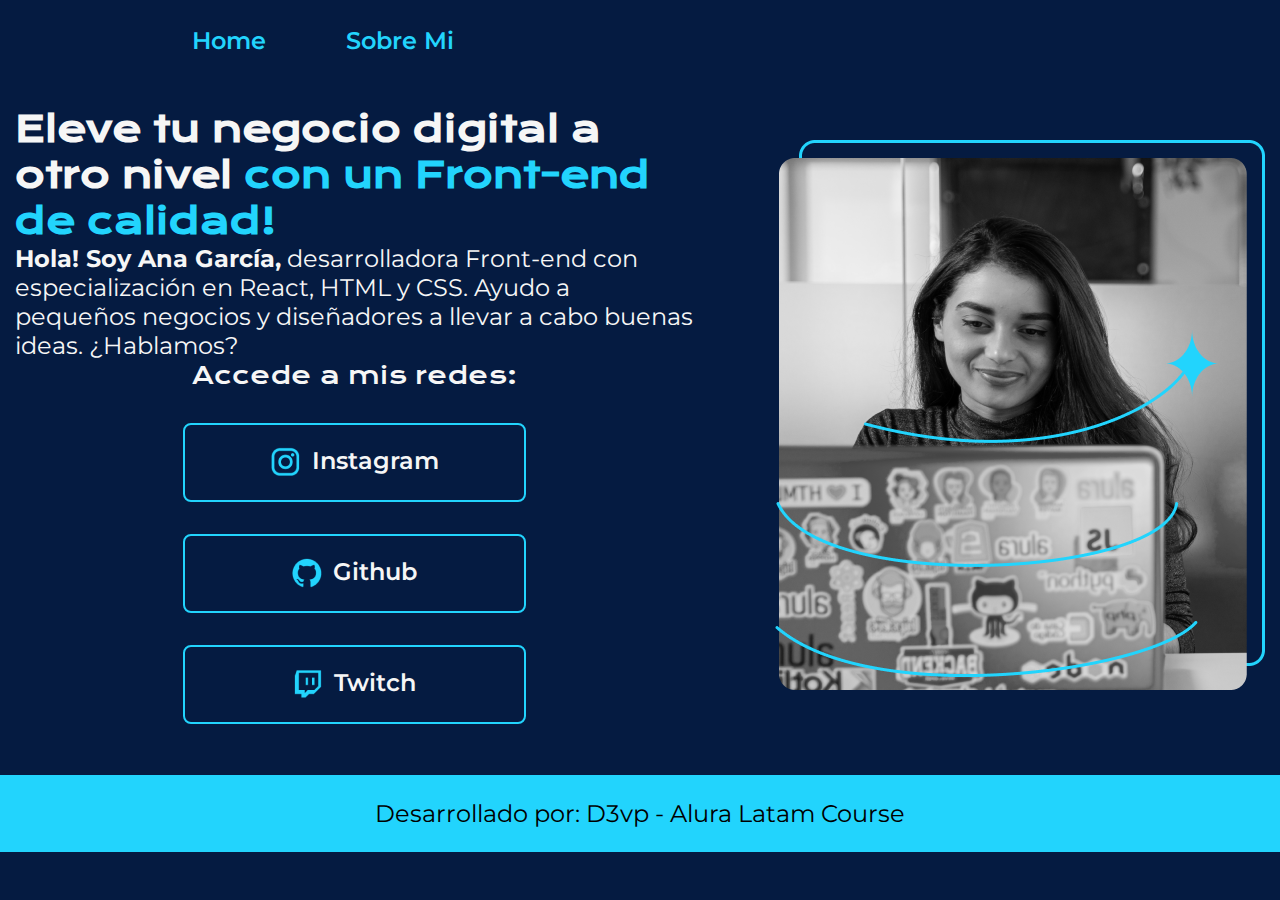
<file: index.html>
<!DOCTYPE html>
<html lang="es">

<head>
    <meta charset="UTF-8">
    <meta name="viewport" content="width=device-width, initial-scale=1.0">
    <title>PORTAFOLIO</title>
    <link rel="stylesheet" href="./styles/style.css">
</head>

<body>
    <header class="header">
        <nav class="header__menu">
            <a class="header__menu__link" href="index.html">Home</a>
            <a class="header__menu__link" href="about.html" target="_blank">Sobre Mi</a>
        </nav>
    </header>
    <main class="presentacion">
        <section class="presentacion__contenido">
            <h1 class="presentacion__contenido__titulo">Eleve tu negocio digital a otro nivel <strong
                    class="titulo-destaque">con un Front-end de
                    calidad!</strong>
            </h1>
            <P class="presentacion__contenido__texto">
                <strong>Hola! Soy Ana García,</strong> desarrolladora Front-end con especialización en React, HTML y
                CSS.
                Ayudo a pequeños
                negocios y diseñadores a llevar a cabo buenas ideas. ¿Hablamos?
            </P>
            <div class="presentacion__enlaces">
                <h2 class="presentacion__enlaces__subtitulos">Accede a mis redes:</h2>
                <a class="presentacion__enlaces__link" href="https://instagram.com" target="_blank">
                    <img src="./assets/instagram.png" alt="">
                    Instagram</a>
                <a class="presentacion__enlaces__link" href="https://github.com" target="_blank">
                    <img src="./assets/github.png" alt="">
                    Github</a>
                <a class="presentacion__enlaces__link" href="https://www.twitch.tv" target="_blank">
                    <img src="./assets/twitch.png" alt="">
                    Twitch</a>
            </div>
        </section>
        <img class="presentacion__imagen" src="./assets/Imagen.png" alt="Imagen ana garcia trabajando">
    </main>
    <footer class="footer">
        <p>Desarrollado por: D3vp - Alura Latam Course</p>
    </footer>

</body>

</html>
</file>
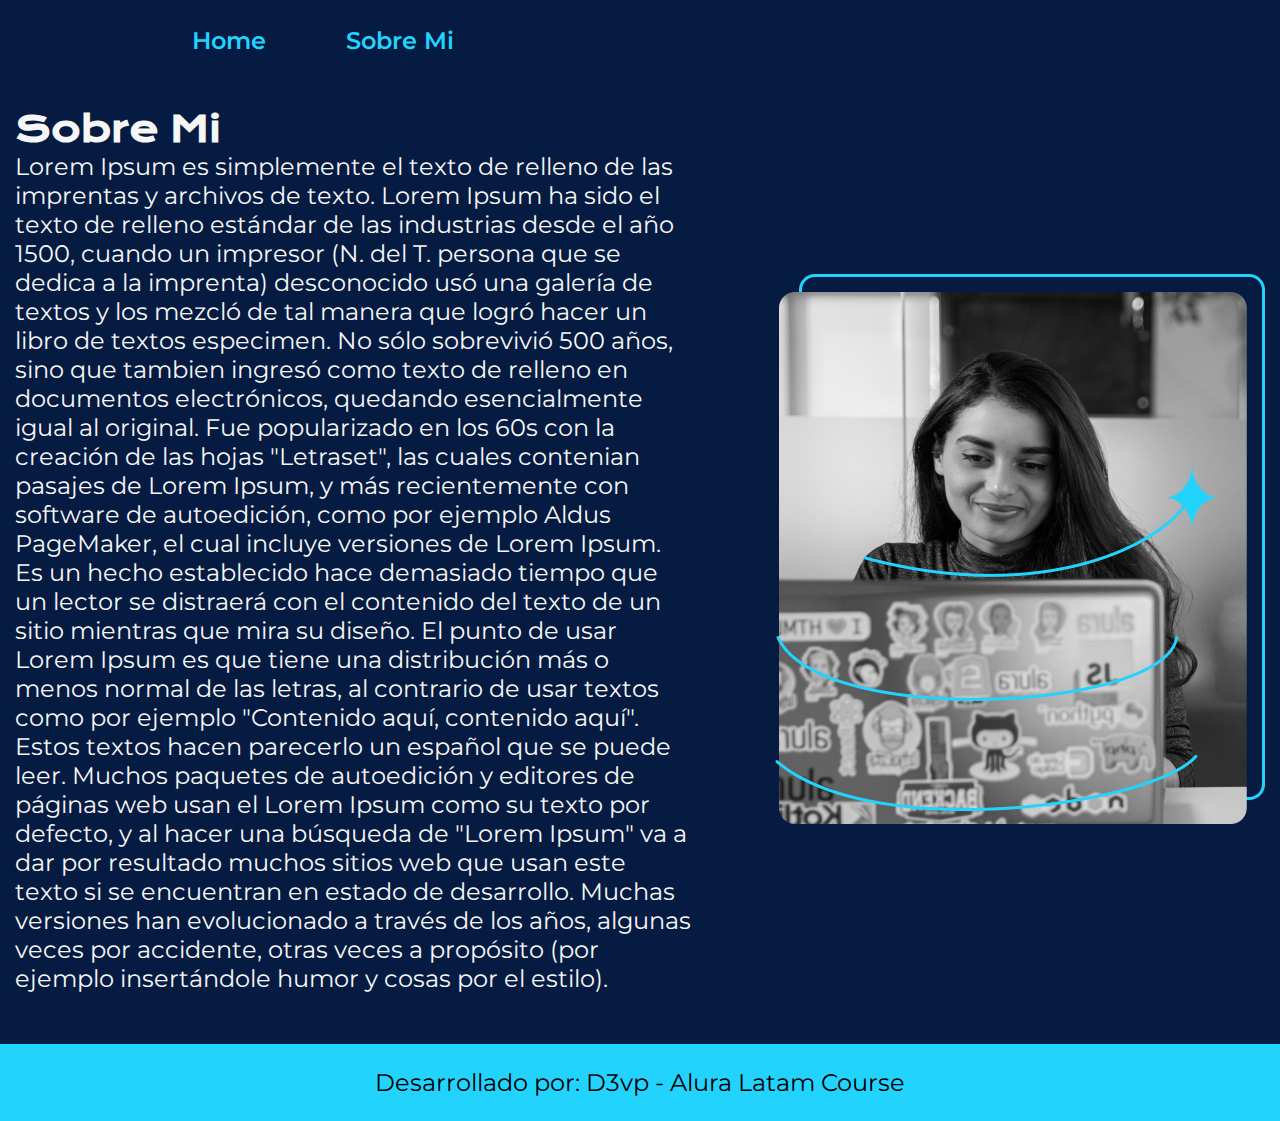
<file: about.html>
<!DOCTYPE html>
<html lang="es">

<head>
    <meta charset="UTF-8">
    <meta name="viewport" content="width=device-width, initial-scale=1.0">
    <title>Sobre Mi</title>
    <link rel="stylesheet" href="./styles/style.css">
</head>

<body>
    <header class="header">
        <nav class="header__menu">
            <a class="header__menu__link" href="index.html">Home</a>
            <a class="header__menu__link" href="about.html" target="_blank">Sobre Mi</a>
        </nav>
    </header>
    <main class="presentacion">
        <section class="presentacion__contenido">
            <h1 class="presentacion__contenido__titulo">Sobre Mi</h1>
            <p class="presentacion__contenido__texto">Lorem Ipsum es simplemente el texto de relleno de las imprentas y
                archivos de texto. Lorem Ipsum ha sido
                el texto de relleno estándar de las industrias desde el año 1500, cuando un impresor (N. del T. persona
                que se dedica a la imprenta) desconocido usó una galería de textos y los mezcló de tal manera que logró
                hacer un libro de textos especimen. No sólo sobrevivió 500 años, sino que tambien ingresó como texto de
                relleno en documentos electrónicos, quedando esencialmente igual al original. Fue popularizado en los
                60s con la creación de las hojas "Letraset", las cuales contenian pasajes de Lorem Ipsum, y más
                recientemente con software de autoedición, como por ejemplo Aldus PageMaker, el cual incluye versiones
                de Lorem Ipsum.</p>
            <p class="presentacion__contenido__texto">Es un hecho establecido hace demasiado tiempo que un lector se
                distraerá con el contenido del texto de un
                sitio mientras que mira su diseño. El punto de usar Lorem Ipsum es que tiene una distribución más o
                menos normal de las letras, al contrario de usar textos como por ejemplo "Contenido aquí, contenido
                aquí". Estos textos hacen parecerlo un español que se puede leer. Muchos paquetes de autoedición y
                editores de páginas web usan el Lorem Ipsum como su texto por defecto, y al hacer una búsqueda de "Lorem
                Ipsum" va a dar por resultado muchos sitios web que usan este texto si se encuentran en estado de
                desarrollo. Muchas versiones han evolucionado a través de los años, algunas veces por accidente, otras
                veces a propósito (por ejemplo insertándole humor y cosas por el estilo).</p>
        </section>
        <img class="presentacion__imagen" src="./assets/Imagen.png" alt="Imagen ana garcia trabajando">
    </main>
    <footer class="footer">
        <p>Desarrollado por: D3vp - Alura Latam Course</p>
    </footer>
</body>

</html>
</file>
<file: styles/style.css>
/*Comentarios en CSS*/
/*@import url('https://fonts.googleapis.com/css2?family=Krona+One&display=swap');*/
@import url('https://fonts.googleapis.com/css2?family=Krona+One&family=Montserrat:ital,wght@0,100..900;1,100..900&display=swap');

/*Variables CSS*/
:root {
    --color-primario: #000000;
    --color-secundario: #F6F6F6;
    --color-terciario: #22d4fd;

    --fuente-montserrat: 'Montserrat', serif;
    --fuente-krona: 'Krona One', serif;
}

* {
    padding: 0;
    margin: 0;
}

body {
    background-color: #051B41;
    color: var(--color-secundario);
    /*height: 100vh;*/
    box-sizing: border-box;
}

.header {
    padding: 2% 0% 0% 15%;
}

.header__menu {
    display: flex;
    gap: 80px;
}

.header__menu__link {
    font-family: var(--fuente-montserrat);
    font-size: 1.5rem;
    font-weight: 600;
    color: var(--color-terciario);
    text-decoration: none;
}

.presentacion {
    display: flex;
    align-items: center;
    padding: 4% 15px;
    justify-content: space-between;
    gap: 82px;
}


.presentacion_contenido {
    width: 50%;
    display: flex;
    flex-direction: column;
    gap: 40px;
}

.presentacion__contenido__titulo {
    font-size: 2.25rem;
    font-family: var(--fuente-krona);
}

.titulo-destaque {
    color: var(--color-terciario);
}

.presentacion__contenido__texto {
    font-size: 1.5rem;
    font-family: var(--fuente-montserrat);
}

.presentacion__enlaces {
    display: flex;
    justify-content: space-between;
    flex-direction: column;
    align-items: center;
    gap: 32px;
}

.presentacion__enlaces__subtitulos {
    font-family: var(--fuente-krona);
    font-size: 1.5rem;
    font-weight: 400;
}

.presentacion__enlaces__link {
    width: 50%;
    /*background-color: var(--color-terciario);*/
    text-align: center;
    padding: 21.5px 0;
    border-radius: 8px;
    font-family: var(--fuente-montserrat);
    font-size: 1.5rem;
    font-weight: 600;
    text-decoration: none;
    color: var(--color-secundario);
    border: 2px solid var(--color-terciario);
    display: flex;
    justify-content: center;
    gap: 10px;
}

.presentacion__enlaces__link:hover {
    background-color: #272727;
}

.presentacion__imagen {
    width: 50%;
}

.footer {
    background-color: var(--color-terciario);
    padding: 24px;
    color: var(--color-primario);
    text-align: center;
    font-family: var(--fuente-montserrat);
    font-size: 1.5rem;
    font-weight: 400;
}

@media (max-width: 1200px) {

    .header {
        padding: 10%;
    }

    .header__menu {
        justify-content: center;
    }

    .presentacion {
        flex-direction: column-reverse;
        padding: 5%;
        width: auto;
    }

}
</file>
